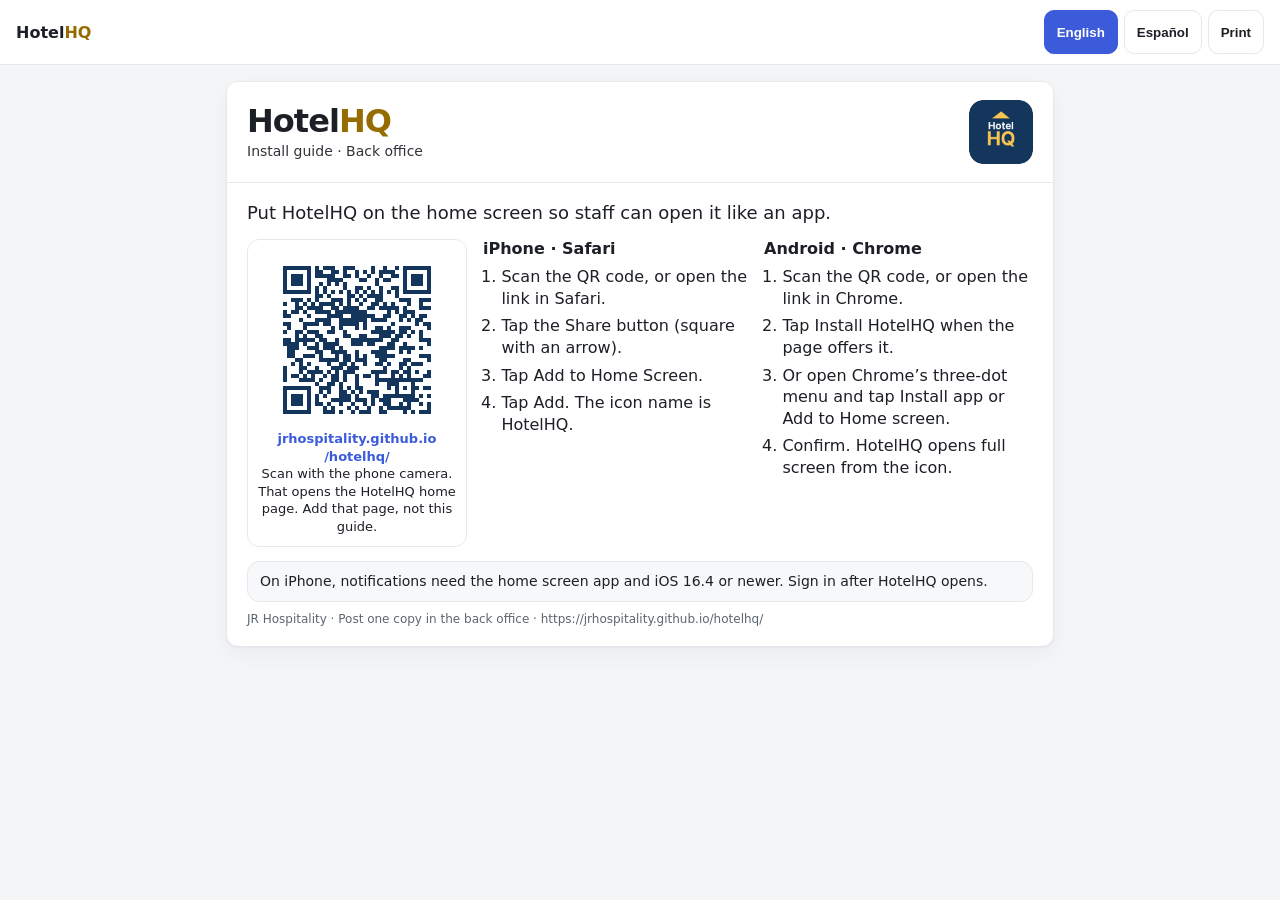
<file: install.html>
<!DOCTYPE html>
<html lang="en">
<head>
<meta charset="utf-8">
<meta name="viewport" content="width=device-width,initial-scale=1">
<meta name="theme-color" content="#f4f5f7">
<title>Install HotelHQ</title>
<style>
*{box-sizing:border-box}
:root{--bg:#f4f5f7;--surface:#fff;--ink:#1c1f26;--muted:#5c6570;--line:#e6e8ee;--accent:#3b5bdb}
body{margin:0;font-family:Inter,ui-sans-serif,system-ui,-apple-system,"Segoe UI",Roboto,sans-serif;background:var(--bg);color:var(--ink)}
.bar{position:sticky;top:0;z-index:2;display:flex;gap:8px;align-items:center;justify-content:space-between;padding:10px 16px;background:var(--surface);color:var(--ink);border-bottom:1px solid var(--line)}
.bar a{color:var(--ink);font-weight:800;text-decoration:none;min-height:44px;display:inline-flex;align-items:center}
.bar a span{color:#946c00}
.bar .tools{display:flex;gap:6px}
.bar button{min-height:44px;border-radius:10px;border:1px solid var(--line);background:var(--surface);color:var(--ink);font-weight:700;padding:6px 12px}
.bar button.on{background:var(--accent);color:#fff;border-color:var(--accent)}
.wrap{max-width:860px;margin:0 auto;padding:16px}
.sheet{background:var(--surface);border:1px solid var(--line);border-radius:12px;overflow:hidden;box-shadow:0 1px 2px rgba(16,24,40,.04),0 8px 24px rgba(16,24,40,.04);margin-bottom:16px}
.brand{display:flex;justify-content:space-between;align-items:center;gap:12px;background:var(--surface);color:var(--ink);padding:18px 20px;border-bottom:1px solid var(--line)}
.logo{font-size:32px;font-weight:800;letter-spacing:-.03em;line-height:1}
.logo span{color:#946c00}
.kicker{margin:6px 0 0;font-size:14px;opacity:.9}
.brand img{width:64px;height:64px;border-radius:14px}
.body{padding:18px 20px 20px}
.lead{margin:0 0 14px;font-size:18px;line-height:1.35}
.layout{display:grid;grid-template-columns:220px 1fr;gap:16px;align-items:start}
.qrbox{text-align:center;border:1px solid var(--line);border-radius:12px;padding:10px}
.qrbox img{width:180px;height:180px;display:block;margin:0 auto}
.url{margin:8px 0 4px;font-weight:800;color:var(--accent);font-size:13px;line-height:1.3}
.qrbox p{margin:0;font-size:13px;line-height:1.35}
.cols{display:grid;grid-template-columns:1fr 1fr;gap:12px}
section h2{margin:0 0 8px;font-size:16px;color:var(--ink)}
ol{margin:0;padding-left:1.15em}
li{margin:0 0 6px;line-height:1.35}
.note{margin:14px 0 0;background:#f7f8fa;border:1px solid var(--line);border-radius:12px;padding:10px 12px;font-size:14px;line-height:1.4}
.foot{margin:10px 0 0;font-size:12px;color:var(--muted)}
@media(max-width:720px){
  .layout,.cols{grid-template-columns:1fr}
  .qrbox img{width:200px;height:200px}
}
@page{size:letter;margin:.45in}
@media print{
  body{background:#fff}
  .noprint{display:none!important}
  .wrap{max-width:none;padding:0}
  .sheet{display:block!important;box-shadow:none;border-radius:0;margin:0;page-break-after:always;break-after:page}
  .sheet[hidden]{display:block!important}
  .layout{grid-template-columns:2.1in 1fr}
  .qrbox img{width:1.8in;height:1.8in}
}
</style>
</head>
<body>
<div class="bar noprint">
  <a href="./">Hotel<span>HQ</span></a>
  <div class="tools">
    <button type="button" id="langEn">English</button>
    <button type="button" id="langEs">Español</button>
    <button type="button" id="doPrint">Print</button>
  </div>
</div>
<div class="wrap">
<article class="sheet" id="sheet-en" lang="en">
  <header class="brand">
    <div>
      <div class="logo">Hotel<span>HQ</span></div>
      <p class="kicker">Install guide · Back office</p>
    </div>
    <img src="icon-192.png" alt="">
  </header>
  <div class="body">
    <p class="lead">Put HotelHQ on the home screen so staff can open it like an app.</p>
    <div class="layout">
      <div class="qrbox">
        <img src="install-qr.svg" width="180" height="180" alt="QR code for https://jrhospitality.github.io/hotelhq/">
        <p class="url">jrhospitality.github.io<br>/hotelhq/</p>
        <p>Scan with the phone camera. That opens the HotelHQ home page. Add that page, not this guide.</p>
      </div>
      <div class="cols">
        <section>
          <h2>iPhone · Safari</h2>
          <ol>
            <li>Scan the QR code, or open the link in Safari.</li>
            <li>Tap the Share button (square with an arrow).</li>
            <li>Tap Add to Home Screen.</li>
            <li>Tap Add. The icon name is HotelHQ.</li>
          </ol>
        </section>
        <section>
          <h2>Android · Chrome</h2>
          <ol>
            <li>Scan the QR code, or open the link in Chrome.</li>
            <li>Tap Install HotelHQ when the page offers it.</li>
            <li>Or open Chrome’s three-dot menu and tap Install app or Add to Home screen.</li>
            <li>Confirm. HotelHQ opens full screen from the icon.</li>
          </ol>
        </section>
      </div>
    </div>
    <p class="note">On iPhone, notifications need the home screen app and iOS 16.4 or newer. Sign in after HotelHQ opens.</p>
    <p class="foot">JR Hospitality · Post one copy in the back office · https://jrhospitality.github.io/hotelhq/</p>
  </div>
</article>
<article class="sheet" id="sheet-es" lang="es" hidden>
  <header class="brand">
    <div>
      <div class="logo">Hotel<span>HQ</span></div>
      <p class="kicker">Guía de instalación · Oficina</p>
    </div>
    <img src="icon-192.png" alt="">
  </header>
  <div class="body">
    <p class="lead">Pon HotelHQ en la pantalla de inicio para que el personal lo abra como una app.</p>
    <div class="layout">
      <div class="qrbox">
        <img src="install-qr.svg" width="180" height="180" alt="Código QR de https://jrhospitality.github.io/hotelhq/">
        <p class="url">jrhospitality.github.io<br>/hotelhq/</p>
        <p>Escanea con la cámara del teléfono. Eso abre la página de inicio de HotelHQ. Agrega esa página, no esta guía.</p>
      </div>
      <div class="cols">
        <section>
          <h2>iPhone · Safari</h2>
          <ol>
            <li>Escanea el código QR o abre el enlace en Safari.</li>
            <li>Toca Compartir (el cuadro con la flecha).</li>
            <li>Toca Agregar a pantalla de inicio.</li>
            <li>Toca Agregar. El nombre del ícono es HotelHQ.</li>
          </ol>
        </section>
        <section>
          <h2>Android · Chrome</h2>
          <ol>
            <li>Escanea el código QR o abre el enlace en Chrome.</li>
            <li>Toca Instalar HotelHQ cuando la página lo ofrezca.</li>
            <li>O abre el menú de tres puntos de Chrome y toca Instalar aplicación o Agregar a pantalla de inicio.</li>
            <li>Confirma. HotelHQ se abre en pantalla completa desde el ícono.</li>
          </ol>
        </section>
      </div>
    </div>
    <p class="note">En iPhone, las notificaciones necesitan la app en la pantalla de inicio y iOS 16.4 o posterior. Entra después de que se abra HotelHQ.</p>
    <p class="foot">JR Hospitality · Pega una copia en la oficina · https://jrhospitality.github.io/hotelhq/</p>
  </div>
</article>
</div>
<script>
(function () {
  var en = document.getElementById("sheet-en");
  var es = document.getElementById("sheet-es");
  var btnEn = document.getElementById("langEn");
  var btnEs = document.getElementById("langEs");
  function show(code) {
    var spanish = code === "es";
    en.hidden = spanish;
    es.hidden = !spanish;
    document.documentElement.lang = spanish ? "es" : "en";
    document.title = spanish ? "Instalar HotelHQ" : "Install HotelHQ";
    btnEn.classList.toggle("on", !spanish);
    btnEs.classList.toggle("on", spanish);
    btnEn.setAttribute("aria-pressed", String(!spanish));
    btnEs.setAttribute("aria-pressed", String(spanish));
    var print = document.getElementById("doPrint");
    print.textContent = spanish ? "Imprimir" : "Print";
  }
  btnEn.addEventListener("click", function () { show("en"); });
  btnEs.addEventListener("click", function () { show("es"); });
  document.getElementById("doPrint").addEventListener("click", function () { window.print(); });
  var q = "";
  try { q = new URLSearchParams(location.search).get("lang") || ""; } catch (e) {}
  if (q !== "es" && q !== "en") {
    try { q = localStorage.getItem("jrportal_lang") || ""; } catch (e) { q = ""; }
  }
  if (q !== "es" && q !== "en") q = (navigator.language || "").toLowerCase().indexOf("es") === 0 ? "es" : "en";
  show(q);
})();
</script>
</body>
</html>
</file>
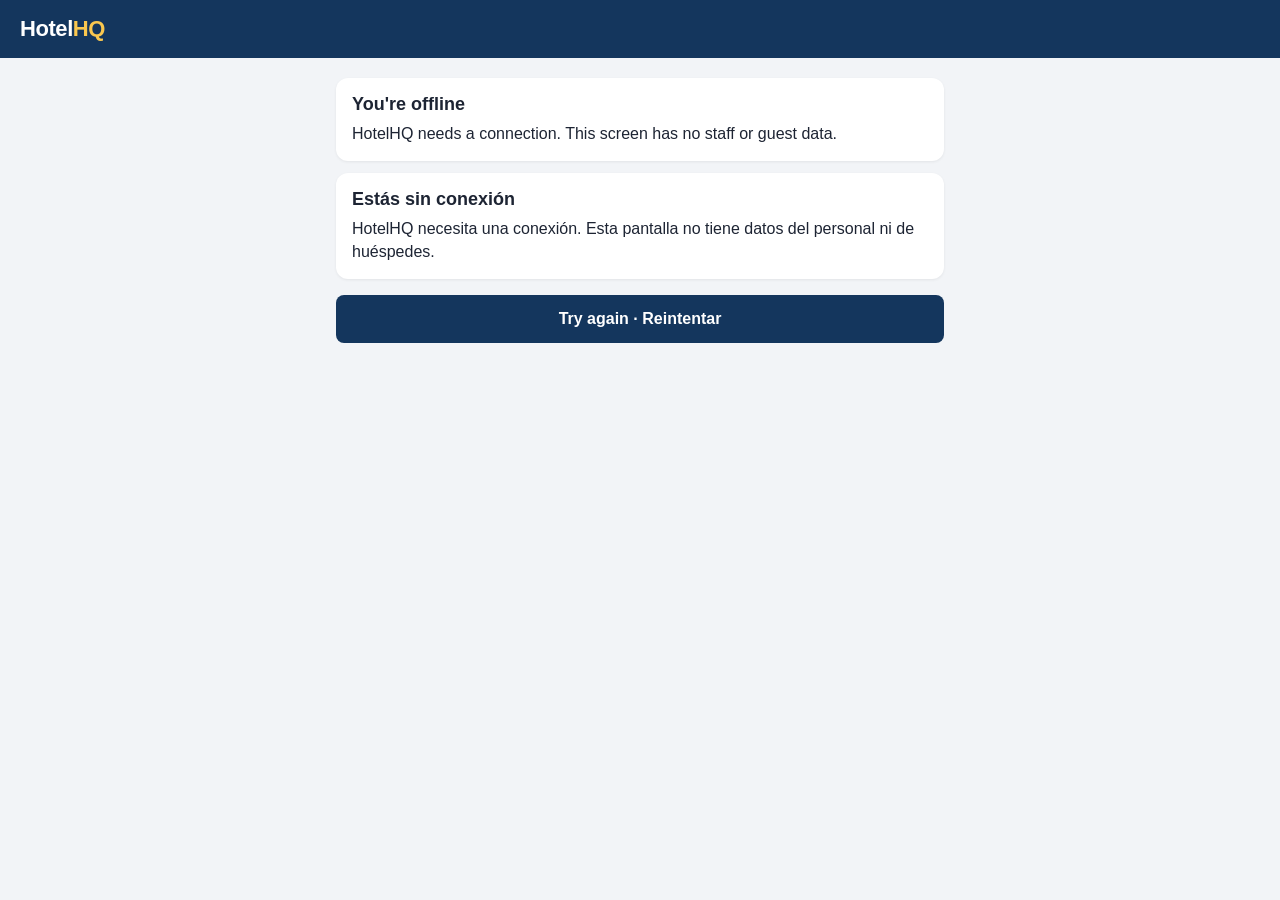
<file: offline.html>
<!DOCTYPE html>
<html lang="en">
<head>
<meta charset="utf-8">
<meta name="viewport" content="width=device-width,initial-scale=1,viewport-fit=cover">
<meta name="color-scheme" content="light">
<meta name="theme-color" content="#14365d">
<meta name="apple-mobile-web-app-title" content="HotelHQ">
<title>HotelHQ</title>
<style>
*{box-sizing:border-box}
body{margin:0;font-family:-apple-system,Segoe UI,Roboto,sans-serif;background:#f2f4f7;color:#1d2433}
header{background:#14365d;color:#fff;padding:16px 20px}
h1{margin:0;font-size:22px;font-weight:800;letter-spacing:-.02em}
h1 span{color:#f9c74f}
main{max-width:640px;margin:0 auto;padding:20px 16px 32px}
section{background:#fff;border-radius:12px;padding:16px;margin:0 0 12px;box-shadow:0 1px 3px #0001}
h2{margin:0 0 8px;font-size:18px}
p{margin:0;line-height:1.4}
button{display:block;width:100%;margin-top:16px;min-height:48px;border:0;border-radius:8px;background:#14365d;color:#fff;font-size:16px;font-weight:700}
</style>
</head>
<body>
<header><h1>Hotel<span>HQ</span></h1></header>
<main>
<section lang="en">
<h2>You're offline</h2>
<p>HotelHQ needs a connection. This screen has no staff or guest data.</p>
</section>
<section lang="es">
<h2>Estás sin conexión</h2>
<p>HotelHQ necesita una conexión. Esta pantalla no tiene datos del personal ni de huéspedes.</p>
</section>
<button type="button" onclick="location.reload()">Try again · Reintentar</button>
</main>
</body>
</html>
</file>
